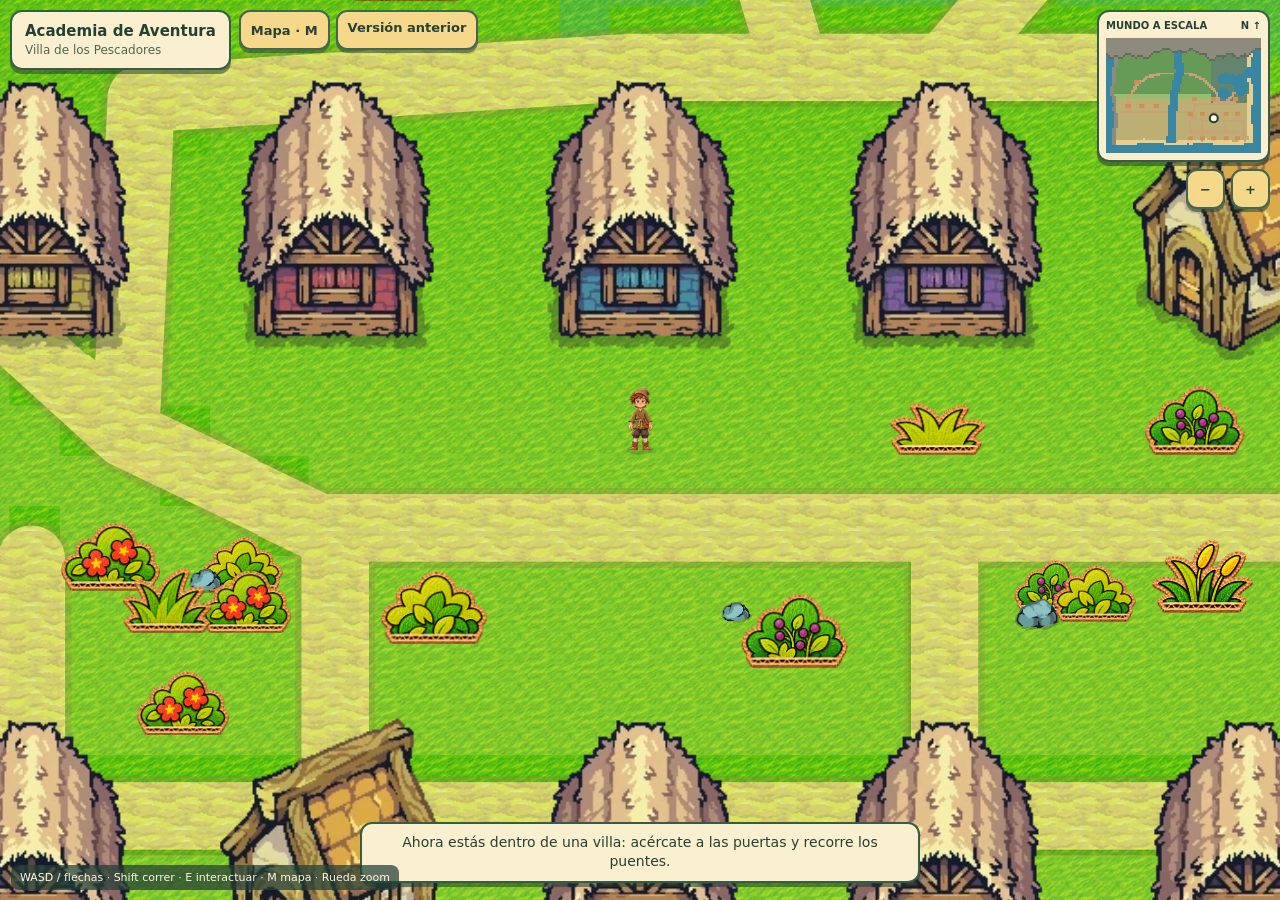
<file: diorama/mundo-sprites.html>
<!doctype html>
<html lang="es">
<head>
<meta charset="utf-8">
<meta name="viewport" content="width=device-width,initial-scale=1,maximum-scale=1,user-scalable=no">
<meta name="theme-color" content="#203e37">
<title>Academia de Aventura · Mundo a escala</title>
<meta name="description" content="Nuevo mundo a escala, construido con casas, puentes, árboles, texturas y personaje del kit de sprites.">
<style>
*{box-sizing:border-box}html,body{margin:0;width:100%;height:100%;overflow:hidden;background:#203e37;font:14px/1.4 system-ui,-apple-system,sans-serif}
#game{position:fixed;inset:0;width:100%;height:100%;display:block;touch-action:none}
#hud{position:fixed;inset:0;pointer-events:none;color:#263f35}
.panel{border:2px solid #385b47;border-radius:12px;background:#faf0d0;box-shadow:0 4px 0 #1c392b85}
#top{position:absolute;top:10px;left:10px;display:flex;gap:8px;align-items:flex-start;max-width:65vw}
#label{padding:9px 13px;min-width:215px}#label strong{display:block;font-size:15px}#label span{display:block;font-size:12px;opacity:.8}
#nav{display:flex;gap:6px;pointer-events:auto}
button,a{font:700 13px system-ui;cursor:pointer;text-decoration:none;color:#283f36}
.command{min-height:40px;padding:8px 10px;background:#f6d88a;border:2px solid #46654f;border-radius:11px;box-shadow:0 3px 0 #264c3990}
.command:active{transform:translateY(2px);box-shadow:none}
#right{position:absolute;top:10px;right:10px;width:173px;display:grid;gap:7px}
#mapPanel{padding:7px}#mapPanel label{display:flex;justify-content:space-between;font-size:10px;font-weight:800;margin-bottom:5px}
#mini{display:block;width:155px;height:115px;image-rendering:pixelated}
#zoom{display:flex;justify-content:end;gap:6px;pointer-events:auto}#zoom button{min-width:39px}
#notice{position:absolute;bottom:17px;left:50%;transform:translateX(-50%);max-width:min(560px,65vw);min-height:34px;padding:9px 14px;opacity:0;transition:opacity .2s;text-align:center}
#notice.visible{opacity:1}
#help{position:absolute;bottom:10px;left:11px;background:#243f36b9;color:#fff8e1;border-radius:8px;padding:5px 9px;font-size:11px}
#touch{display:none;position:absolute;inset:0}
#stick{position:absolute;bottom:20px;left:20px;width:126px;height:126px;border:2px solid #294e41;border-radius:50%;background:#f4edcfab;box-shadow:inset 0 0 0 10px #4a76636e;pointer-events:auto;touch-action:none}
#knob{position:absolute;top:36px;left:36px;width:50px;height:50px;border:3px solid #35594b;border-radius:50%;background:#f0cd79}
#actions{position:absolute;bottom:24px;right:22px;display:flex;gap:11px;align-items:end;pointer-events:auto}
.round{width:69px;height:69px;border-radius:50%;border:3px solid #365649;background:#f2d17a;box-shadow:0 4px 0 #345647}
#dash{width:78px;height:78px;background:#b8d6a5}
#mapHint{position:absolute;top:48px;left:50%;transform:translateX(-50%);background:#fbefcb;padding:7px 13px;border:2px solid #375545;border-radius:10px;display:none}
#mapHint.visible{display:block}
#load{position:fixed;inset:0;background:#203d35;color:#f8edce;display:grid;place-items:center;font-size:16px;z-index:20;text-align:center;padding:20px}
#load.hidden{display:none}
#rotate{position:fixed;inset:0;z-index:12;display:none;place-items:center;text-align:center;padding:30px;background:#203d35e8;color:#f8edce;font-size:18px}
@media(pointer:coarse),(max-width:850px){
  #touch{display:block}
  #top{top:5px;left:6px;gap:4px;max-width:67vw}
  #label{min-width:0;padding:5px 8px}#label strong{font-size:12px}#label span{font-size:10px}
  #nav{gap:3px}.command{font-size:11px;padding:5px 7px;min-height:33px}
  #right{right:5px;top:5px;width:118px}
  #mapPanel{padding:4px}#mini{width:106px;height:79px}#mapPanel label{font-size:9px}
  #zoom button{min-width:31px;padding:5px}
  #notice{bottom:9px;max-width:48vw;font-size:11px}
  #help{display:none}
}
@media(pointer:coarse) and (orientation:portrait){#rotate{display:grid}}
</style>
</head>
<body>
<canvas id="game" aria-label="Academia de Aventura: mundo de casas, villas y bosques a escala"></canvas>
<div id="hud">
  <div id="top">
    <div id="label" class="panel"><strong>Academia de Aventura</strong><span id="region">Villa de los Pescadores</span></div>
    <div id="nav"><button class="command" id="map">Mapa · M</button><a class="command" href="./nuevo-mundo.html">Versión anterior</a></div>
  </div>
  <aside id="right">
    <div id="mapPanel" class="panel"><label><span>MUNDO A ESCALA</span><span>N ↑</span></label><canvas id="mini" width="155" height="115"></canvas></div>
    <div id="zoom"><button class="command" id="out" aria-label="Alejar">−</button><button class="command" id="in" aria-label="Acercar">+</button></div>
  </aside>
  <div id="mapHint" class="panel">Mapa general · Presiona M para volver a explorar</div>
  <div id="notice" class="panel" role="status" aria-live="polite"></div>
  <div id="help">WASD / flechas · Shift correr · E interactuar · M mapa · Rueda zoom</div>
  <div id="touch">
    <div id="stick" role="group" aria-label="Control de movimiento"><div id="knob"></div></div>
    <div id="actions"><button class="round" id="act">Hablar</button><button class="round" id="dash">Correr</button></div>
  </div>
</div>
<div id="load">Cargando el kit original de sprites…</div>
<div id="rotate">Gira el dispositivo a posición horizontal para explorar el mundo.</div>
<script type="module">
import {WORLD,HOUSES,BRIDGES,makeWorld,regionAt,movePlayer,blockedReason,
  nearDoor,nearestPlace,tileAt,TILE} from './mundo-sprites-model.mjs';
import {createSpriteRenderer} from './mundo-sprites-render.mjs';
const model=makeWorld();
const painter=createSpriteRenderer(document.getElementById('game'),model);
const player={...WORLD.spawn,facingX:0,facingY:1,direction:'front',moving:false,running:false};
const camera={x:player.x,y:player.y,zoom:matchMedia('(pointer:coarse)').matches ? .56 : .78};
const keys=new Set(),stick={x:0,y:0};
const knob=document.getElementById('knob'),region=document.getElementById('region'),
  banner=document.getElementById('notice'),mapBtn=document.getElementById('map'),
  load=document.getElementById('load');
let overview=false,runTouch=false,pointer=null,last=0,frameCount=0,
  noticeUntil=0,lastMini=0,regionName='';
function notice(message,duration=3500){
  banner.textContent=message;banner.classList.add('visible');
  noticeUntil=performance.now()+duration;
}
painter.ready.then(status=>{
  if(status.ready){
    load.classList.add('hidden');
    notice('Ahora estás dentro de una villa: acércate a las puertas y recorre los puentes.',5800);
  }else{
    load.textContent='No se pudieron cargar recursos esenciales. Revisa la conexión y vuelve a abrir el juego.';
  }
});
function interact(){
  const house=nearDoor(player.x,player.y,85);
  if(house){notice(house.name+' · Estás frente a la entrada de una casa real del poblado.',4800);return;}
  const place=nearestPlace(player.x,player.y);
  if(place){notice(place.name,3300);return;}
  if(tileAt(player.x,player.y,model)===TILE.SAND)notice('Has llegado a la playa. El mar profundo no se puede cruzar.');
  else notice('Explora el bosque, la aldea, los puentes y las marismas.');
}
function setOverview(value){
  overview=value;
  mapBtn.textContent=value?'Explorar · M':'Mapa · M';
  document.getElementById('mapHint').classList.toggle('visible',value);
}
mapBtn.addEventListener('click',()=>setOverview(!overview));
document.getElementById('in').addEventListener('click',()=>camera.zoom=Math.min(1.55,camera.zoom+.12));
document.getElementById('out').addEventListener('click',()=>camera.zoom=Math.max(.58,camera.zoom-.12));
document.getElementById('act').addEventListener('click',interact);
document.getElementById('game').addEventListener('wheel',e=>{
  e.preventDefault();camera.zoom=Math.max(.58,Math.min(1.55,camera.zoom+(e.deltaY<0?.1:-.1)));
},{passive:false});
document.addEventListener('keydown',e=>{
  const key=e.key.toLowerCase();
  if(['arrowup','arrowdown','arrowleft','arrowright',' '].includes(key))e.preventDefault();
  if(e.repeat&&(key==='e'||key==='m'))return;
  keys.add(key);
  if(key==='e'||key==='enter')interact();
  if(key==='m')setOverview(!overview);
});
document.addEventListener('keyup',e=>keys.delete(e.key.toLowerCase()));
window.addEventListener('blur',()=>{keys.clear();stick.x=stick.y=0;knob.style.transform='';runTouch=false;});
const surface=document.getElementById('stick');
function updateStick(e){
  const rect=surface.getBoundingClientRect();
  let x=e.clientX-rect.left-rect.width/2,y=e.clientY-rect.top-rect.height/2;
  const n=Math.max(1,Math.hypot(x,y)/44);
  x/=n;y/=n;
  stick.x=x/44;stick.y=y/44;
  knob.style.transform='translate('+stick.x*34+'px,'+stick.y*34+'px)';
}
surface.addEventListener('pointerdown',e=>{
  e.preventDefault();pointer=e.pointerId;
  surface.setPointerCapture(pointer);updateStick(e);
});
surface.addEventListener('pointermove',e=>{
  if(pointer===e.pointerId)updateStick(e);
});
function stopStick(e){
  if(pointer!==e.pointerId)return;
  pointer=null;stick.x=stick.y=0;knob.style.transform='';
}
surface.addEventListener('pointerup',stopStick);
surface.addEventListener('pointercancel',stopStick);
const dash=document.getElementById('dash');
dash.addEventListener('pointerdown',e=>{
  e.preventDefault();runTouch=true;dash.setPointerCapture(e.pointerId);
});
['pointerup','pointercancel','lostpointercapture'].forEach(type=>
  dash.addEventListener(type,()=>runTouch=false));
function movement(){
  let x=stick.x,y=stick.y;
  if(keys.has('a')||keys.has('arrowleft'))x--;
  if(keys.has('d')||keys.has('arrowright'))x++;
  if(keys.has('w')||keys.has('arrowup'))y--;
  if(keys.has('s')||keys.has('arrowdown'))y++;
  const length=Math.hypot(x,y);
  return length>.07?{x:x/Math.max(length,1),y:y/Math.max(length,1)}:{x:0,y:0};
}
// Browser QA hook: independent from legacy 3D stage and geometric map.
window.__spriteWorld={
  version:'1.0.0',mode:'sprites-and-tiles',world:WORLD,
  get ready(){return painter.status.ready&&frameCount>2;},
  get assetStatus(){return painter.status;},
  get player(){return {x:player.x,y:player.y};},
  get houses(){return HOUSES.map(h=>({id:h.id,name:h.name,x:h.x,y:h.y,scale:h.scale}));},
  get bridges(){return BRIDGES.map(b=>({...b}));},
  get props(){return model.props.length;},
  get overview(){return overview;},
  screenshot(){return document.getElementById('game').toDataURL('image/png');},
  blocked:(x,y)=>blockedReason(x,y,model),
  teleport(x,y){
    if(blockedReason(x,y,model))return false;
    player.x=x;player.y=y;camera.x=x;camera.y=y;return true;
  },
  move(dx,dy){
    const p=movePlayer(player,dx,dy,model);player.x=p.x;player.y=p.y;
    camera.x=p.x;camera.y=p.y;return p;
  },
  showMap:setOverview
};
function tick(now){
  requestAnimationFrame(tick);
  const dt=Math.min((now-(last||now))/1000,.045);last=now;
  if(!overview){
    const v=movement();
    const running=keys.has('shift')||runTouch;
    const speed=running?266:175;
    const dest=movePlayer(player,v.x*speed*dt,v.y*speed*dt,model);
    player.moving=Math.hypot(dest.x-player.x,dest.y-player.y)>.03;
    player.running=running&&player.moving;
    player.x=dest.x;player.y=dest.y;
    if(Math.abs(v.x)+Math.abs(v.y)>.1){
      player.facingX=v.x;player.facingY=v.y;
      player.direction=Math.abs(v.x)>.43&&Math.abs(v.x)>Math.abs(v.y)*.76?
        'side':v.y<-.2?'back':'front';
    }
    const amount=1-Math.exp(-9*dt);
    camera.x+=(player.x-camera.x)*amount;
    camera.y+=(player.y-camera.y)*amount;
    const current=regionAt(player.x,player.y);
    if(current!==regionName){
      regionName=current;region.textContent=current;
      if(frameCount>50)notice('Llegaste a '+current,2300);
    }
  }
  painter.draw({camera,player,time:now/1000,overview});
  if(now-lastMini>250){
    lastMini=now;painter.drawMinimap(document.getElementById('mini'),player);
  }
  if(now>noticeUntil)banner.classList.remove('visible');
  frameCount++;
}
requestAnimationFrame(tick);
</script>
</body>
</html>
</file>
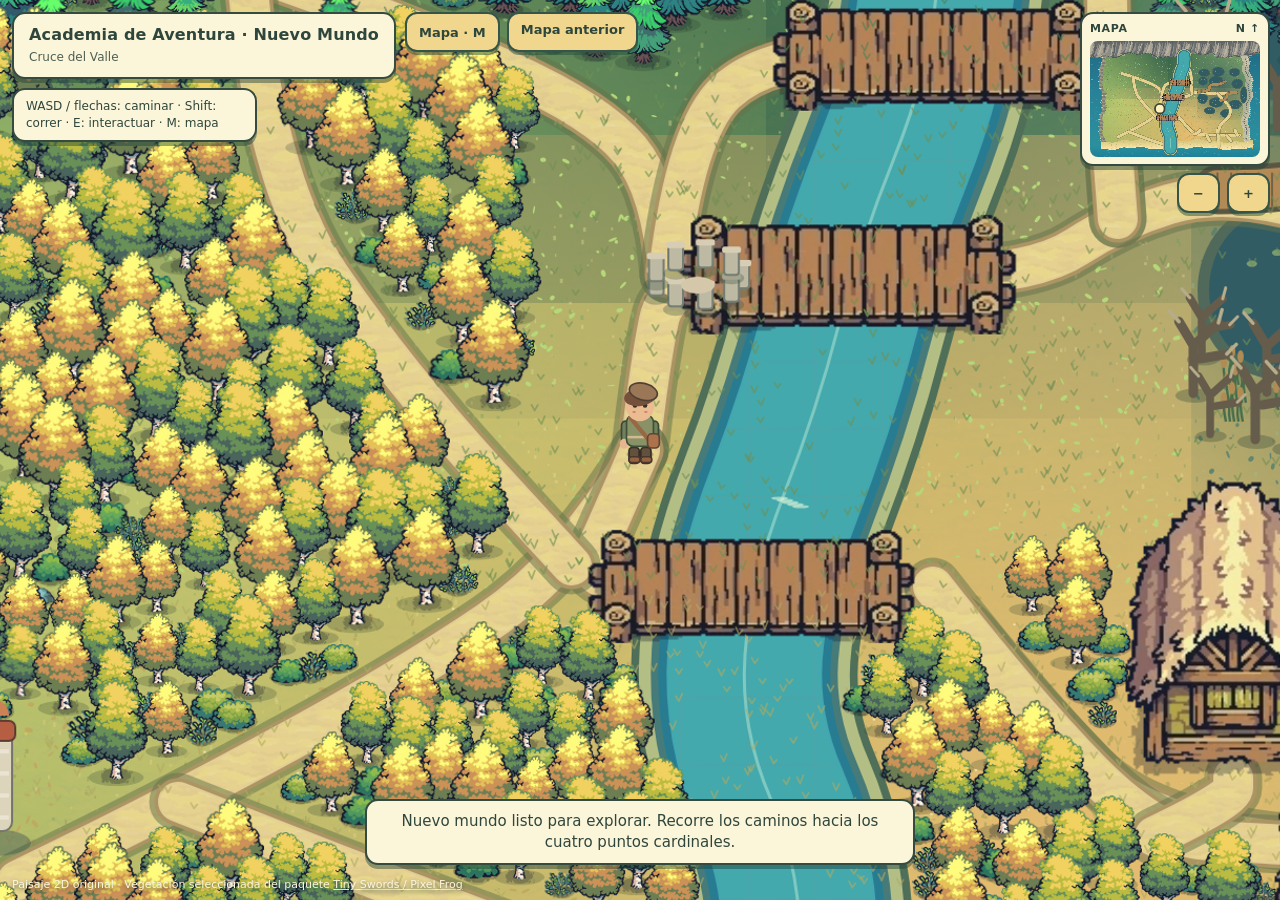
<file: diorama/nuevo-mundo.html>
<!doctype html>
<html lang="es"><head><meta charset="utf-8"/>
<meta name="viewport" content="width=device-width,initial-scale=1,maximum-scale=1,user-scalable=no"/>
<meta name="theme-color" content="#213b37"/>
<meta name="description" content="Academia de Aventura: Nuevo Mundo. Explora bosques, marismas, villas pesqueras y costas en una aventura 2D."/>
<title>Academia de Aventura · Nuevo Mundo 2D</title>
<style>
:root{color-scheme:light;--ink:#2f463c;--gold:#eed995;--paper:#fbf5da;--shadow:#25392b7b;font:15px/1.4 system-ui,-apple-system,sans-serif}
*{box-sizing:border-box}html,body{width:100%;height:100%;margin:0;overflow:hidden;background:#223a37}
canvas#game{position:fixed;inset:0;display:block;width:100vw;height:100vh;touch-action:none}
#ui{position:fixed;inset:0;pointer-events:none}
#topbar{position:absolute;top:12px;left:12px;display:flex;gap:9px;align-items:flex-start;flex-wrap:wrap;max-width:min(65vw,740px)}
.box{background:var(--paper);border:2px solid #364b40;border-radius:13px;box-shadow:0 4px 0 #193f3770;color:var(--ink)}
#titlebar{padding:10px 15px;min-width:220px}
#titlebar strong{display:block;font-size:16px;letter-spacing:.01em}
#titlebar span{font-size:12px;opacity:.85}
#hint{margin:0;padding:8px 12px;font-size:12px;max-width:245px}
button,a{font:700 13px system-ui;color:var(--ink);cursor:pointer;text-decoration:none}
#controlsTop{display:flex;gap:7px;pointer-events:auto}
.uiButton{border:2px solid #36554a;border-radius:12px;box-shadow:0 3px 0 #244d3d7c;background:#f1d78d;min-height:40px;padding:8px 12px}
.uiButton:active{transform:translateY(2px);box-shadow:none}
#right{position:absolute;top:12px;right:12px;width:188px;display:grid;gap:7px}
#miniCard{padding:7px 8px;pointer-events:auto}
#miniCard header{display:flex;justify-content:space-between;align-items:center;font-size:11px;font-weight:800;letter-spacing:.06em;margin-bottom:5px}
#mini{display:block;border-radius:8px;width:170px;height:116px}
#zoomControls{display:flex;justify-content:flex-end;gap:7px;pointer-events:auto}
#zoomControls button{min-width:43px}
#event{position:absolute;bottom:20px;left:50%;transform:translateX(-50%);max-width:min(550px,80vw);padding:10px 16px;text-align:center;pointer-events:none;opacity:0;transition:opacity .2s}
#event.visible{opacity:1}
#mapLegend{position:absolute;top:14px;left:50%;transform:translateX(-50%);pointer-events:none;display:none;padding:8px 12px;font-size:12px}
#mapLegend.visible{display:block}
#mapLegend b{font-weight:900}
#mobile{position:absolute;left:0;right:0;bottom:0;display:none;pointer-events:none}
#stick{position:absolute;bottom:19px;left:20px;width:122px;height:122px;border-radius:50%;border:2px solid #31534c;
background:#dfecdf96;box-shadow:inset 0 0 0 9px #406e6260;pointer-events:auto;touch-action:none}
#nub{position:absolute;width:52px;height:52px;left:35px;top:35px;border-radius:50%;background:#f6d985;border:3px solid #3c594e;box-shadow:0 4px 0 #254d3d}
#touchButtons{position:absolute;right:20px;bottom:22px;display:flex;align-items:flex-end;gap:12px;pointer-events:auto}
.action{border-radius:50%;width:66px;height:66px;background:#ecca77;border:3px solid #31554c;box-shadow:0 5px 0 #274f3e;font-size:12px}
#run{background:#9cbd9e;width:80px;height:80px}
#credits{position:absolute;left:12px;bottom:9px;color:#fcf6dc;font:11px system-ui;text-shadow:0 2px 4px #173d35aa}
#credits a{font:inherit;color:inherit;text-decoration:underline;pointer-events:auto}
#orientation{position:absolute;inset:0;display:none;place-items:center;background:#1f3e38ee;color:#f4e6bd;text-align:center;padding:26px;z-index:10}
@media(pointer:coarse),(max-width:900px){
 #mobile{display:block}
 #topbar{top:6px;left:6px;max-width:65vw;gap:4px}
 #titlebar{min-width:0;padding:6px 9px}
 #titlebar strong{font-size:12px}#titlebar span{font-size:10px}
 #hint{display:none}
 #controlsTop{gap:4px}.uiButton{font-size:11px;min-height:34px;padding:6px 7px}
 #right{top:6px;right:6px;width:132px;gap:3px}
 #miniCard{padding:5px}#miniCard header{font-size:9px}
 #mini{width:118px;height:81px}
 #zoomControls button{min-width:35px;padding:5px}
 #event{bottom:9px;max-width:48vw;font-size:12px}
 #credits{display:none}
}
@media(pointer:coarse) and (orientation:portrait){
 #orientation{display:grid}
}
</style></head><body>
<canvas id="game" aria-label="Mapa jugable en dos dimensiones de Academia de Aventura"></canvas>
<div id="ui">
 <div id="topbar">
  <div id="titlebar" class="box" aria-live="polite">
   <strong>Academia de Aventura · Nuevo Mundo</strong>
   <span id="region">Cruce del Valle</span>
  </div>
  <div id="controlsTop">
   <button id="mapBtn" class="uiButton" title="Mostrar mapa completo (M)">Mapa · M</button>
   <a class="uiButton" href="./" title="Volver al mapa anterior">Mapa anterior</a>
  </div>
  <p id="hint" class="box">WASD / flechas: caminar · Shift: correr · E: interactuar · M: mapa</p>
 </div>
 <aside id="right">
  <div id="miniCard" class="box">
   <header><span>MAPA</span><span id="compass">N ↑</span></header>
   <canvas id="mini" width="170" height="116"></canvas>
  </div>
  <div id="zoomControls">
   <button class="uiButton" id="minus" title="Alejar">−</button>
   <button class="uiButton" id="plus" title="Acercar">+</button>
  </div>
 </aside>
 <p id="event" class="box" role="status" aria-live="polite"></p>
 <p id="mapLegend" class="box"><b>Mapa del nuevo mundo</b> · Norte: cordillera y bosque · Este: pantanos · Sur: villas y playa · Oeste: acantilados</p>
 <div id="mobile">
  <div id="stick" role="group" aria-label="Control de desplazamiento"><div id="nub"></div></div>
  <div id="touchButtons">
   <button id="action" class="action" type="button">Hablar</button>
   <button id="run" class="action" type="button">Correr</button>
  </div>
 </div>
 <small id="credits">Paisaje 2D original · Vegetación seleccionada del paquete <a href="https://pixelfrog-assets.itch.io/tiny-swords" target="_blank" rel="noopener">Tiny Swords / Pixel Frog</a></small>
</div>
<div id="orientation">Para explorar el nuevo mundo, gira el dispositivo a posición horizontal.</div>
<script type="module">
import {
 WORLD,ZONES,createWorld,regionAt,movePlayer,blockedReason,
 nearestLandmark,nearSouthernShallows,terrainAt,nearCottageDoor,VILLAGE_BUILDINGS,RIVER_HALF_WIDTH
} from './nuevo-mundo-model.mjs?v=2';
import {createOverworldRenderer} from './nuevo-mundo-render.mjs?v=2';
const model=createWorld();
const canvas=document.getElementById('game');
const painter=createOverworldRenderer(canvas,model);
const player={...WORLD.spawn,dirX:0,dirY:1,moving:false,running:false};
const camera={x:player.x,y:player.y,zoom:1.05};
const keyboard=new Set(),stick={x:0,y:0},nub=document.getElementById('nub');
const region=document.getElementById('region');
const event=document.getElementById('event');
const mapBtn=document.getElementById('mapBtn');
const mapLegend=document.getElementById('mapLegend');
let now=0,last=0,overview=false,isRunning=false,regionId='',noticeUntil=0,
 gameFrames=0,lastMini=0,triggerAt=0;
const zoneNames=new Map(ZONES.map(z=>[z.id,z.name]));
function message(text,duration=3500){
 event.textContent=text;event.classList.add('visible');
 noticeUntil=performance.now()+duration;
}
function showMap(value){
 overview=value;mapBtn.textContent=value?'Volver · M':'Mapa · M';
 mapLegend.classList.toggle('visible',value);
 document.getElementById('miniCard').style.visibility=value?'hidden':'visible';
}
function interact(){
 const house=nearCottageDoor(player.x,player.y);
 if(house){
  message(house.name+' · Estás frente a la puerta. Las casas podrán tener interiores en una etapa posterior.',5200);
  return;
 }
 const near=nearestLandmark(player.x,player.y,110);
 if(near){message(near.name+' · '+near.message,5500);return;}
 const type=terrainAt(player.x,player.y);
 if(type==='southern-shallows')message('Aquí el agua es poco profunda. Más adelante no se puede nadar.',4200);
 else if(type==='south-beach')message('La playa del sur permite caminar junto al mar.',3500);
 else message('Explora los senderos. El bosque del norte, las marismas y la costa guardan secretos.');
}
function setZoom(delta){
 camera.zoom=Math.max(.75,Math.min(1.95,camera.zoom+delta));
}
document.getElementById('plus').addEventListener('click',()=>setZoom(.15));
document.getElementById('minus').addEventListener('click',()=>setZoom(-.15));
mapBtn.addEventListener('click',()=>showMap(!overview));
document.getElementById('action').addEventListener('click',interact);
const runButton=document.getElementById('run');
runButton.addEventListener('pointerdown',e=>{
 e.preventDefault();isRunning=true;runButton.setPointerCapture(e.pointerId);
});
for(const eventName of ['pointerup','pointercancel','lostpointercapture']){
 runButton.addEventListener(eventName,()=>isRunning=false);
}
const stickSurface=document.getElementById('stick');
let activePointer=null;
function moveStick(e){
 const r=stickSurface.getBoundingClientRect();
 const dx=e.clientX-(r.left+r.width/2),dy=e.clientY-(r.top+r.height/2);
 const d=Math.hypot(dx,dy),scale=d>44?44/d:1;
 stick.x=dx*scale/44;stick.y=dy*scale/44;
 nub.style.transform='translate('+stick.x*35+'px,'+stick.y*35+'px)';
}
stickSurface.addEventListener('pointerdown',e=>{
 e.preventDefault();activePointer=e.pointerId;
 stickSurface.setPointerCapture(e.pointerId);moveStick(e);
});
stickSurface.addEventListener('pointermove',e=>{
 if(activePointer===e.pointerId)moveStick(e);
});
function releaseStick(e){
 if(activePointer!==e.pointerId)return;
 activePointer=null;stick.x=stick.y=0;nub.style.transform='';
}
stickSurface.addEventListener('pointerup',releaseStick);
stickSurface.addEventListener('pointercancel',releaseStick);
window.addEventListener('blur',()=>{keyboard.clear();stick.x=stick.y=0;nub.style.transform='';isRunning=false;});
document.addEventListener('keydown',e=>{
 const key=e.key.toLowerCase();
 if(['arrowup','arrowdown','arrowleft','arrowright',' '].includes(key))e.preventDefault();
 if(e.repeat&&(key==='e'||key==='m'))return;
 keyboard.add(key);
 if(key==='m')showMap(!overview);
 if(key==='e'||key==='enter')interact();
});
document.addEventListener('keyup',e=>keyboard.delete(e.key.toLowerCase()));
canvas.addEventListener('wheel',e=>{
 e.preventDefault();setZoom(e.deltaY<0?.1:-.1);
},{passive:false});
const getMovement=()=>{
 let x=stick.x,y=stick.y;
 if(keyboard.has('a')||keyboard.has('arrowleft'))x-=1;
 if(keyboard.has('d')||keyboard.has('arrowright'))x+=1;
 if(keyboard.has('w')||keyboard.has('arrowup'))y-=1;
 if(keyboard.has('s')||keyboard.has('arrowdown'))y+=1;
 const len=Math.hypot(x,y);
 return len>.045?{x:x/Math.max(1,len),y:y/Math.max(1,len),moving:true}:
 {x:0,y:0,moving:false};
};
const mapReady={
 ready:false,map:'new-independent-overworld',mode:'canvas-2d',version:'0.2.0',
 get player(){return {x:player.x,y:player.y}},
 get biome(){return regionAt(player.x,player.y)},
 get terrain(){return terrainAt(player.x,player.y)},
 get assetState(){return painter.assetState},
 get villageAssetState(){return painter.assetPackState},
 get riverWaterWidth(){return RIVER_HALF_WIDTH*2},
 get bridges(){return model.bridges.map(b=>({id:b.id,w:b.w,h:b.h}))},
 get houses(){return VILLAGE_BUILDINGS.map(h=>({id:h.id,scale:h.scale,sprite:h.sprite}))}, 
 get totalProps(){return model.objects.length},
 get models(){return {width:WORLD.width,height:WORLD.height,shallowSouthPx:WORLD.shallowSouthPx,landmarks:model.landmarks.length,
  bridges:model.bridges.length,boardwalks:model.boardwalks.length,trees:painter.treeCount,
  houses:VILLAGE_BUILDINGS.length,riverWidth:RIVER_HALF_WIDTH*2}},
 get overview(){return overview},
 get zoom(){return camera.zoom},
 teleport(x,y){
  if(!blockedReason(x,y,model)){player.x=x;player.y=y;camera.x=x;camera.y=y;return true;}
  return false;
 },
 testMove(dx,dy){const p=movePlayer(player,dx,dy,model);player.x=p.x;player.y=p.y;return p;},
 classify:(x,y)=>terrainAt(x,y),
 screenshot:()=>canvas.toDataURL('image/png'),
 renderNow(){painter.draw({camera,player,time:performance.now()/1000,overview});},

 paused:false,
 pauseRendering(value){this.paused=!!value;},
 showMap
};
window.__newWorld=mapReady;
message('Nuevo mundo listo para explorar. Recorre los caminos hacia los cuatro puntos cardinales.',5800);
function frame(t){
 requestAnimationFrame(frame);
 const dt=Math.min((t-(last||t))/1000,.05);last=t;now=t/1000;
 if(!overview){
  const movement=getMovement();
  const run=keyboard.has('shift')||isRunning;
  const speed=run?218:147;
  const next=movePlayer(player,movement.x*speed*dt,movement.y*speed*dt,model);
  player.moving=Math.hypot(next.x-player.x,next.y-player.y)>.001;
  player.running=run&&player.moving;
  player.x=next.x;player.y=next.y;
  if(movement.moving){player.dirX=movement.x;player.dirY=movement.y;}
  const amount=1-Math.exp(-7*dt);
  camera.x+=(player.x-camera.x)*amount;
  camera.y+=(player.y-camera.y)*amount;
  const id=regionAt(player.x,player.y);
  if(id!==regionId){
   regionId=id;region.textContent=zoneNames.get(id)||id;
   if(gameFrames>10)message('Entraste en '+region.textContent,2100);
  }
  if(nearSouthernShallows(player.x,player.y)&&t-triggerAt>5000){
   triggerAt=t;message('Aguas poco profundas: no avances más de 8 píxeles mar adentro.',2100);
  }
 }
 if(!mapReady.paused)painter.draw({camera,player,time:now,overview});
 if(t-lastMini>300){lastMini=t;painter.drawMiniMap(document.getElementById('mini'),
  matchMedia('(pointer:coarse)').matches?118:170,
  matchMedia('(pointer:coarse)').matches?81:116,player);}
 if(t>noticeUntil)event.classList.remove('visible');
 gameFrames++;
 mapReady.ready=gameFrames>=2;
}
requestAnimationFrame(frame);
</script></body></html>
</file>
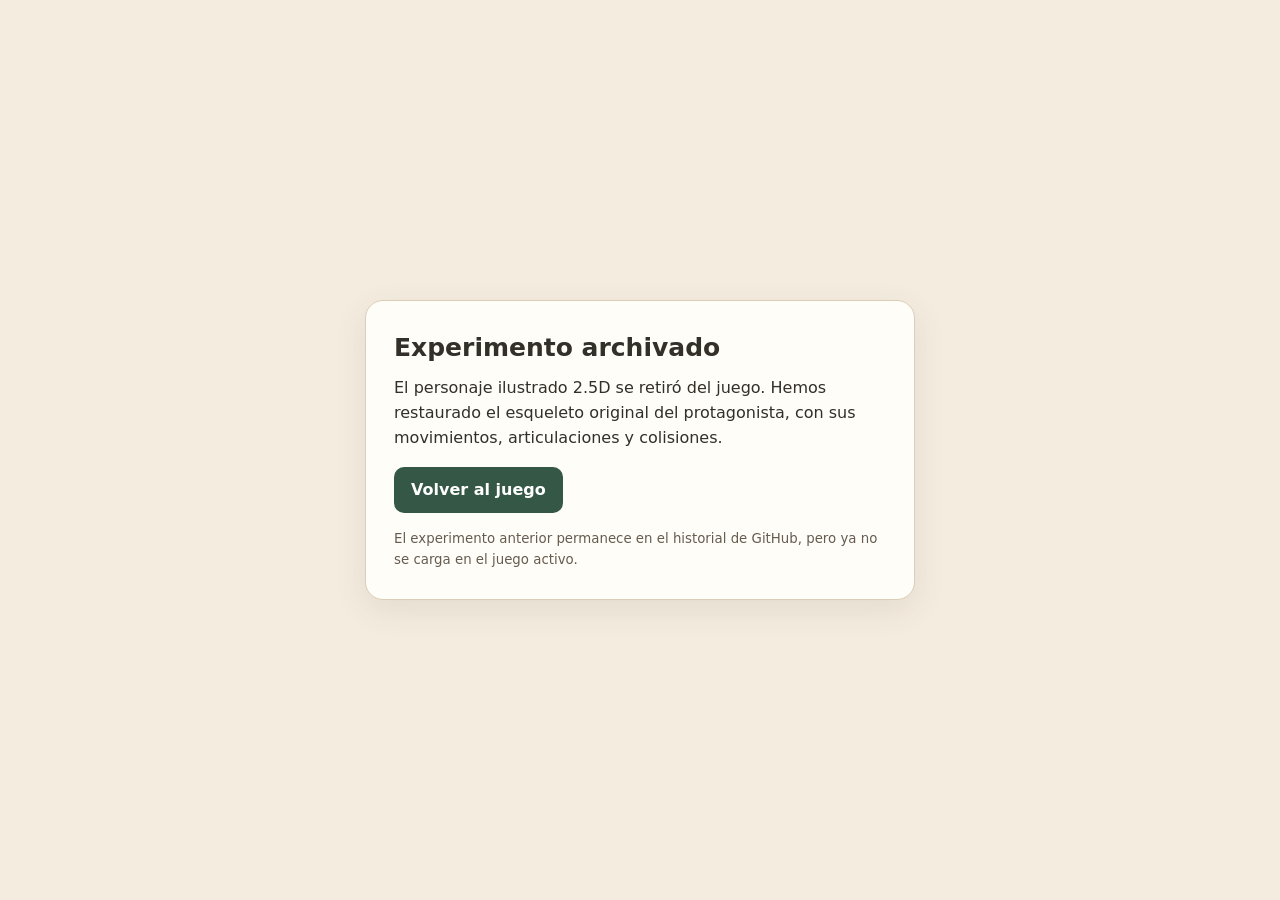
<file: diorama/personaje-3d.html>
<!doctype html>
<html lang="es"><head><meta charset="utf-8">
<meta name="viewport" content="width=device-width,initial-scale=1">
<title>Academia de Aventura · Experimento archivado</title>
<style>
*{box-sizing:border-box}body{margin:0;min-height:100vh;display:grid;place-items:center;
background:#f4ecdf;color:#332f29;font:16px/1.55 system-ui,sans-serif;padding:18px}
main{max-width:550px;background:#fffdf8;border:1px solid #dbcdb8;border-radius:18px;padding:28px;
box-shadow:0 10px 32px #55473619}
h1{font-size:25px;margin:0 0 8px}p{margin:0 0 16px}
a{display:inline-block;background:#355846;color:white;padding:11px 17px;border-radius:10px;
text-decoration:none;font-weight:700}
small{display:block;margin-top:16px;color:#665c50}
</style></head><body><main>
<h1>Experimento archivado</h1>
<p>El personaje ilustrado 2.5D se retiró del juego. Hemos restaurado el esqueleto
original del protagonista, con sus movimientos, articulaciones y colisiones.</p>
<a href="./">Volver al juego</a>
<small>El experimento anterior permanece en el historial de GitHub, pero ya no se carga en el juego activo.</small>
</main></body></html>
</file>
